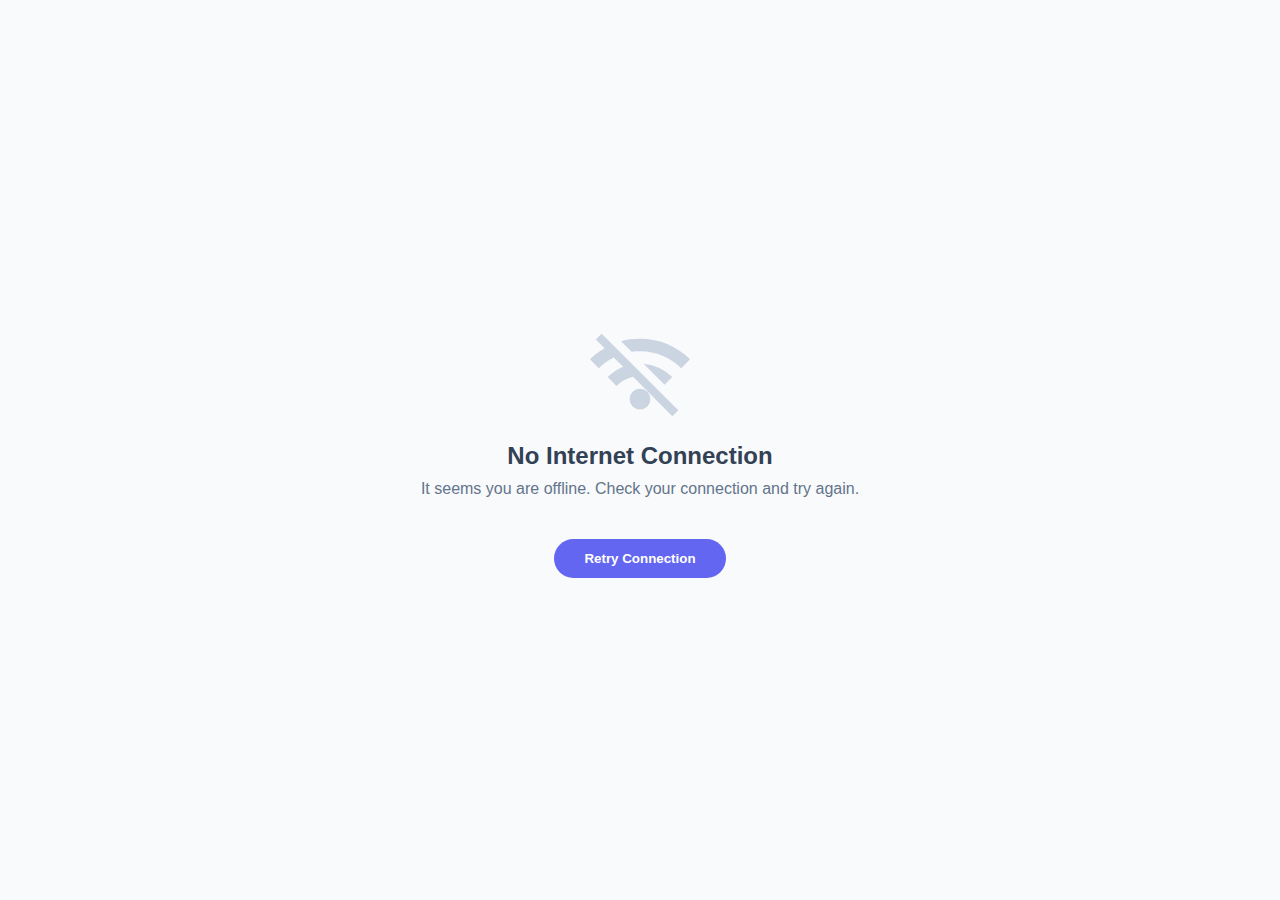
<file: offline.html>
<!DOCTYPE html>
<html lang="en">
<head>
    <meta charset="UTF-8">
    <meta name="viewport" content="width=device-width, initial-scale=1.0">
    <title>Offline - EduSpark</title>
    <style>
        body {
            margin: 0;
            font-family: 'Poppins', sans-serif;
            background: #f8fafc;
            display: flex;
            flex-direction: column;
            align-items: center;
            justify-content: center;
            height: 100vh;
            text-align: center;
            color: #334155;
        }
        
        /* Icon Style - Aapke naye SVG ko control karega */
        .offline-icon {
            width: 100px;     /* Icon ka size thoda bada kiya hai */
            height: 100px;
            fill: #cbd5e1;    /* Icon ka color theme ke hisaab se */
            margin-bottom: 20px;
        }

        h2 { margin: 0; font-size: 1.5rem; }
        p { color: #64748b; margin-top: 10px; }
        
        .btn-retry {
            margin-top: 25px;
            padding: 12px 30px;
            background: #6366f1;
            color: #ffff;
            border: none;
            border-radius: 50px;
            font-weight: 600;
            cursor: pointer;
            transition: 0.3s;
        }
        .btn-retry:hover { background: #4f46e5; box-shadow: 0 5px 15px rgba(99, 102, 241, 0.3); }
    </style>
</head>
<body>
    
    <svg class="offline-icon" xmlns="http://www.w3.org/2000/svg" viewBox="0 -960 960 960">
        <path d="M790-56 414-434q-47 11-87.5 33T254-346l-84-86q32-32 69-56t79-42l-90-90q-41 21-76.5 46.5T84-516L0-602q32-32 66.5-57.5T140-708l-84-84 56-56 736 736-58 56Zm-310-64q-42 0-71-29.5T380-220q0-42 29-71t71-29q42 0 71 29t29 71q0 41-29 70.5T480-120Zm236-238-29-29-29-29-144-144q81 8 151.5 41T790-432l-74 74Zm160-158q-77-77-178.5-120.5T480-680q-21 0-40.5 1.5T400-674L298-776q44-12 89.5-18t92.5-6q142 0 265 53t215 145l-84 86Z"/>
    </svg>

    <h2>No Internet Connection</h2>
    <p>It seems you are offline. Check your connection and try again.</p>
    <button class="btn-retry" onclick="window.location.reload()">Retry Connection</button>
</body>
</html>
</file>
